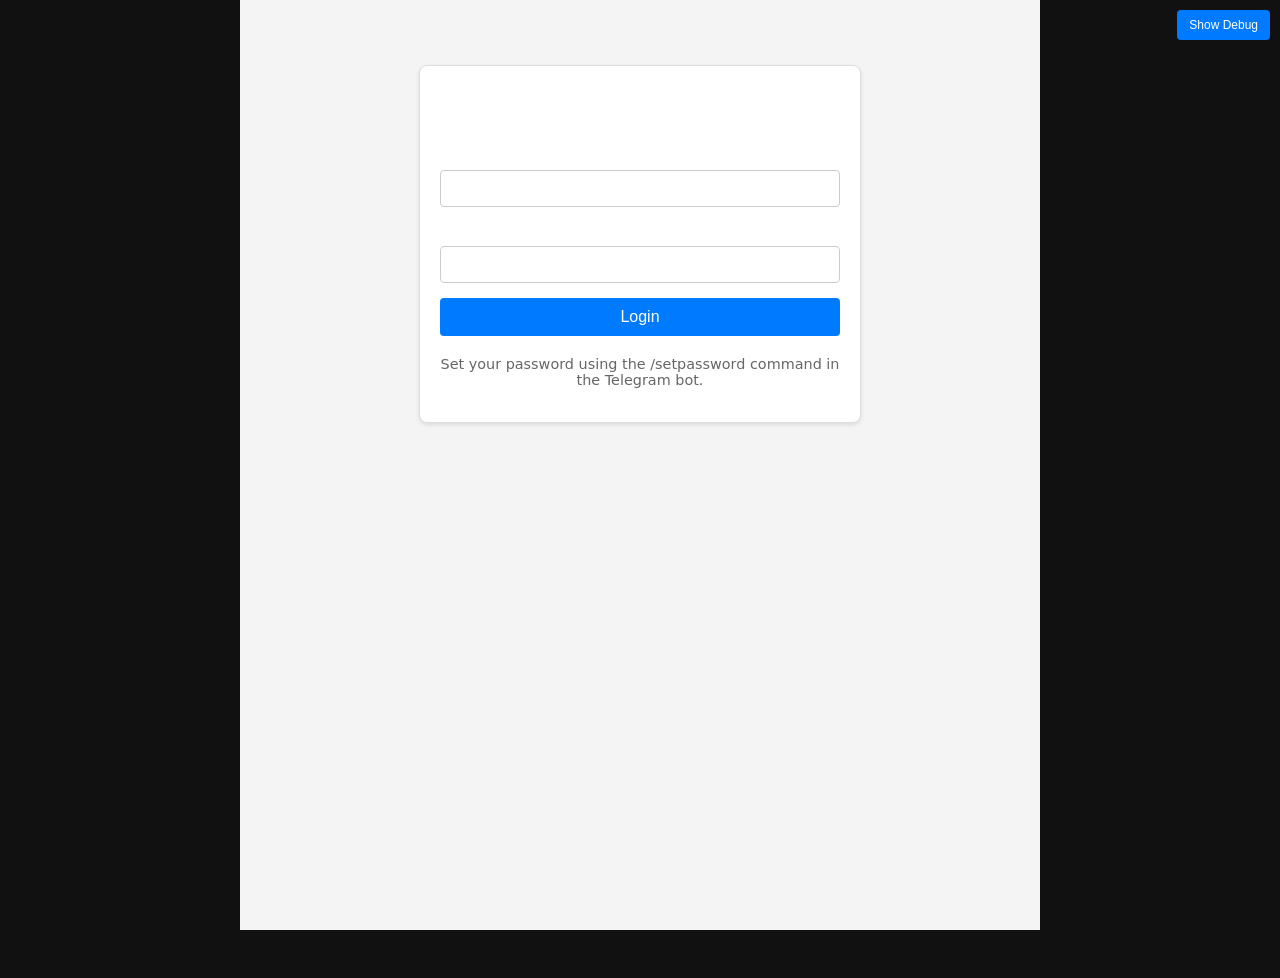
<file: index.html>
<!DOCTYPE html>
<html lang="en">
<head>
    <meta charset="UTF-8">
    <meta name="viewport" content="width=device-width, initial-scale=1.0">
    <title>Dream Analyzer</title>

  <script type="module" crossorigin src="./assets/main-B-v727I8.js"></script>
  <link rel="stylesheet" crossorigin href="./assets/main-HcwEv6Sf.css">
</head>
<body>
    <div id="app"></div>
</body>
</html>
</file>
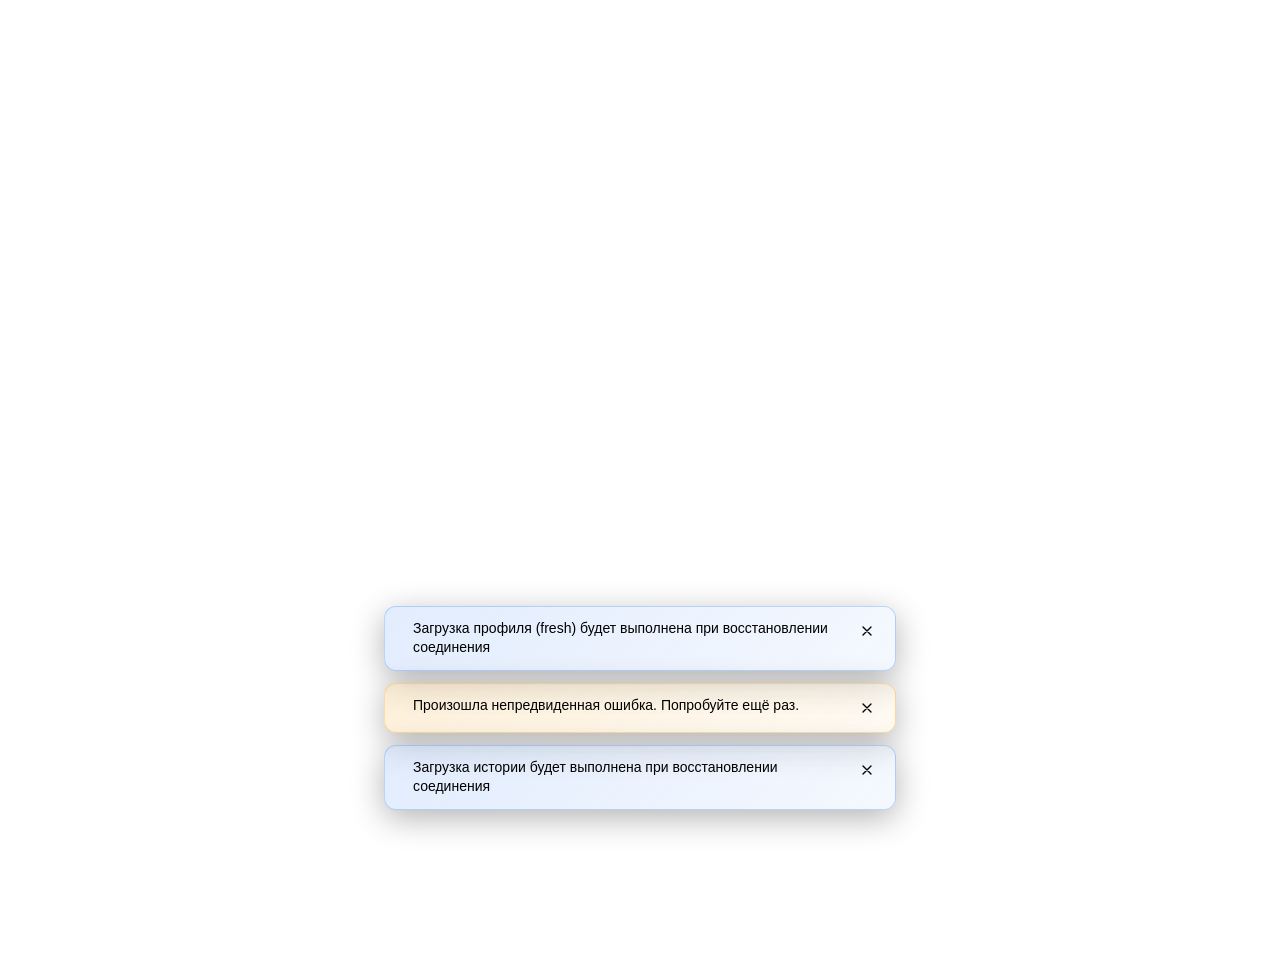
<file: app/index.html>
<!-- tma/index.html -->
<!doctype html>
<html lang="en">

<head>
  <meta charset="UTF-8" />
  <!-- Добавляем viewport для мобильных устройств -->
  <meta name="viewport" content="width=device-width, initial-scale=1.0, maximum-scale=1.0, user-scalable=no" />
  <meta http-equiv="Cache-Control" content="no-cache, no-store, must-revalidate" />
  <meta http-equiv="Pragma" content="no-cache" />
  <meta http-equiv="Expires" content="0" />
  <title>Dreams Talk - Личный кабинет</title>
  <!-- Подключаем скрипт Telegram WebApp без defer, чтобы он был доступен до инициализации -->
  <script src="https://telegram.org/js/telegram-web-app.js"></script>
  <script type="module" crossorigin src="./assets/main-DUBHlJ2y.js"></script>
  <link rel="stylesheet" crossorigin href="./assets/main-CiAbJj6u.css">
</head>

<body>
  <!-- Корневой элемент, куда будет монтироваться Vue приложение -->
  <div id="app"></div>
  <!-- Подключаем главный скрипт вашего Vue приложения -->
  <!-- type="module" важен для Vite -->
</body>

</html>
</file>
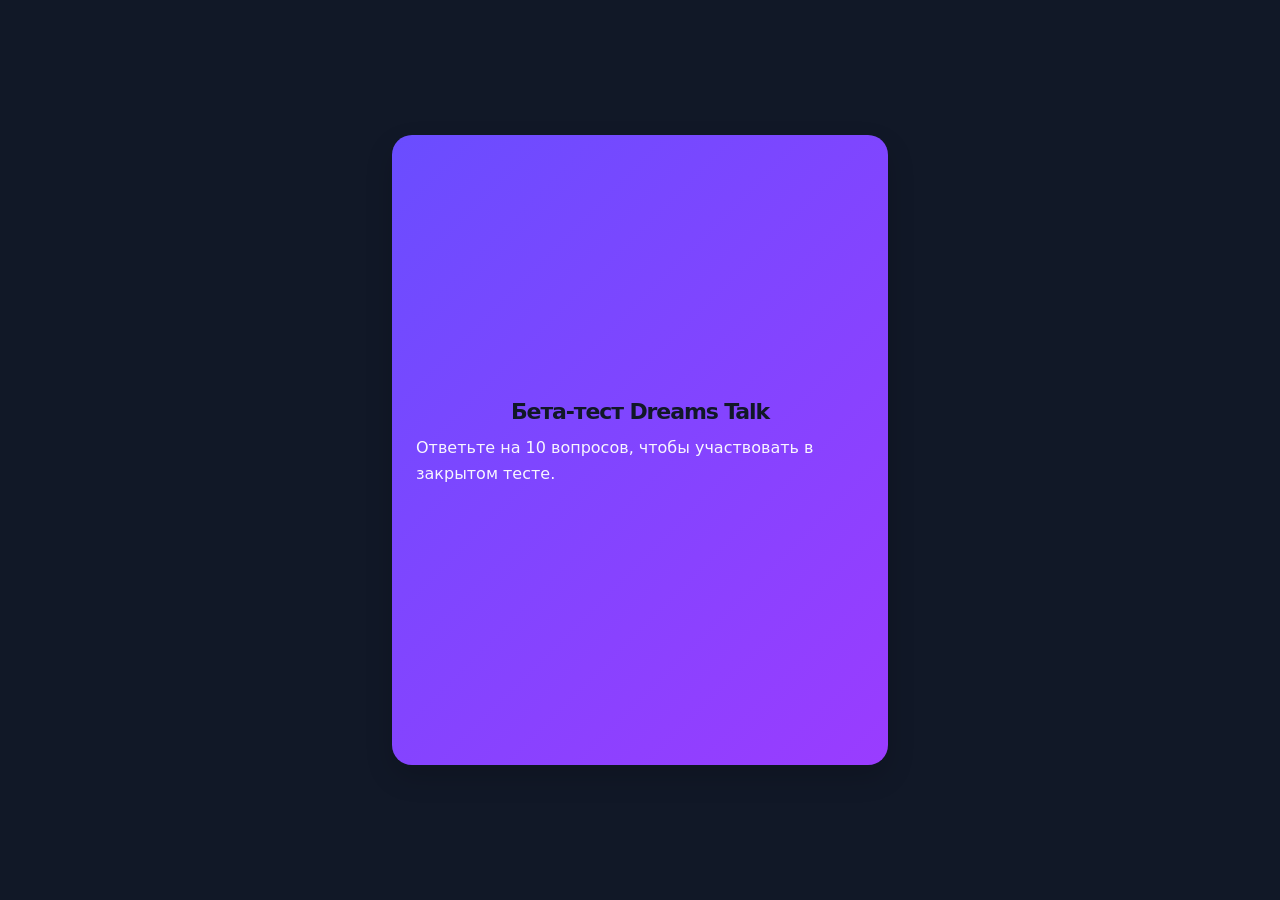
<file: survey/index.html>
<!doctype html>
<html lang="ru">
  <head>
    <meta charset="UTF-8" />
    <meta name="viewport" content="width=device-width, initial-scale=1.0" />
    <title>Бета-опрос Dreams Talk</title>
    <script src="https://telegram.org/js/telegram-web-app.js"></script>
    <script type="module" crossorigin src="./assets/index-ggTF7Ipd.js"></script>
    <link rel="stylesheet" crossorigin href="./assets/index-ColmPLhI.css">
  </head>
  <body>
    <div id="app"></div>
  </body>
  </html>
</file>
<file: assets/main-HcwEv6Sf.css>
.loading-spinner-container[data-v-471c1ac9]{-webkit-user-select:none;-moz-user-select:none;user-select:none}.loading-overlay[data-v-471c1ac9]{position:fixed;top:0;left:0;right:0;bottom:0;background:#00000080;z-index:9999;-webkit-backdrop-filter:blur(2px);backdrop-filter:blur(2px)}.loading-spinner[data-v-471c1ac9]{position:relative}.spinner-ring[data-v-471c1ac9]{position:absolute;border:2px solid transparent;border-radius:50%;width:100%;height:100%;animation:pulse-471c1ac9 2s ease-in-out infinite}.spinner-ring[data-v-471c1ac9]:nth-child(1){animation-delay:0s}.spinner-ring[data-v-471c1ac9]:nth-child(2){animation-delay:.2s}.spinner-ring[data-v-471c1ac9]:nth-child(3){animation-delay:.4s}.spinner-ring[data-v-471c1ac9]:nth-child(4){animation-delay:.6s}@keyframes pulse-471c1ac9{0%,to{opacity:.3;transform:scale(.8)}50%{opacity:1;transform:scale(1)}}@keyframes spin-471c1ac9{0%{transform:rotate(0)}to{transform:rotate(360deg)}}.animate-spin[data-v-471c1ac9]{animation:spin-471c1ac9 1s linear infinite}.w-3[data-v-471c1ac9]{width:.75rem}.h-3[data-v-471c1ac9]{height:.75rem}.w-4[data-v-471c1ac9]{width:1rem}.h-4[data-v-471c1ac9]{height:1rem}.w-6[data-v-471c1ac9]{width:1.5rem}.h-6[data-v-471c1ac9]{height:1.5rem}.w-8[data-v-471c1ac9]{width:2rem}.h-8[data-v-471c1ac9]{height:2rem}.w-12[data-v-471c1ac9]{width:3rem}.h-12[data-v-471c1ac9]{height:3rem}.border-blue-600[data-v-471c1ac9]{border-color:#2563eb}.border-gray-400[data-v-471c1ac9]{border-color:#9ca3af}.border-white[data-v-471c1ac9]{border-color:#fff}.border-gray-800[data-v-471c1ac9]{border-color:#1f2937}.border-t-transparent[data-v-471c1ac9]{border-top-color:transparent}.text-xs[data-v-471c1ac9]{font-size:.75rem}.text-sm[data-v-471c1ac9]{font-size:.875rem}.text-base[data-v-471c1ac9]{font-size:1rem}.text-lg[data-v-471c1ac9]{font-size:1.125rem}.text-xl[data-v-471c1ac9]{font-size:1.25rem}.text-white[data-v-471c1ac9]{color:#fff}.text-gray-600[data-v-471c1ac9]{color:#4b5563}.text-gray-800[data-v-471c1ac9]{color:#1f2937}.flex[data-v-471c1ac9]{display:flex}.flex-col[data-v-471c1ac9]{flex-direction:column}.items-center[data-v-471c1ac9]{align-items:center}.justify-center[data-v-471c1ac9]{justify-content:center}.inline-flex[data-v-471c1ac9]{display:inline-flex}.mt-2[data-v-471c1ac9]{margin-top:.5rem}@media (prefers-reduced-motion: reduce){.loading-spinner[data-v-471c1ac9],.spinner-ring[data-v-471c1ac9],.animate-spin[data-v-471c1ac9]{animation-duration:3s}}.error-boundary[data-v-d5dad894]{width:100%;height:100%;min-height:inherit}.error-fallback[data-v-d5dad894]{display:flex;align-items:center;justify-content:center;min-height:300px;padding:2rem;background:linear-gradient(135deg,#f5f7fa,#c3cfe2)}.error-container[data-v-d5dad894]{max-width:500px;text-align:center;background:#fff;border-radius:12px;padding:2rem;box-shadow:0 10px 25px #0000001a}.error-icon[data-v-d5dad894]{color:#ef4444;margin-bottom:1rem;display:flex;justify-content:center}.error-container h3[data-v-d5dad894]{font-size:1.5rem;font-weight:600;color:#1f2937;margin-bottom:.5rem}.error-message[data-v-d5dad894]{color:#6b7280;margin-bottom:2rem;line-height:1.6}.error-actions[data-v-d5dad894]{display:flex;flex-direction:column;gap:.75rem;margin-bottom:1rem}.retry-button[data-v-d5dad894],.reload-button[data-v-d5dad894],.report-button[data-v-d5dad894]{display:flex;align-items:center;justify-content:center;padding:.75rem 1.5rem;border:none;border-radius:8px;font-weight:500;cursor:pointer;transition:all .2s ease}.retry-button[data-v-d5dad894]{background-color:#3b82f6;color:#fff}.retry-button[data-v-d5dad894]:hover:not(:disabled){background-color:#2563eb}.retry-button[data-v-d5dad894]:disabled{background-color:#9ca3af;cursor:not-allowed}.reload-button[data-v-d5dad894]{background-color:#6b7280;color:#fff}.reload-button[data-v-d5dad894]:hover{background-color:#4b5563}.report-button[data-v-d5dad894]{background-color:#f3f4f6;color:#374151;border:1px solid #d1d5db}.report-button[data-v-d5dad894]:hover{background-color:#e5e7eb}.error-details[data-v-d5dad894]{margin-top:1rem;text-align:left}.error-details summary[data-v-d5dad894]{cursor:pointer;font-weight:500;color:#6b7280;margin-bottom:.5rem}.error-details pre[data-v-d5dad894]{background-color:#f9fafb;border:1px solid #e5e7eb;border-radius:4px;padding:1rem;font-size:.875rem;overflow-x:auto;white-space:pre-wrap;word-break:break-word}.mr-2[data-v-d5dad894]{margin-right:.5rem}@media (min-width: 640px){.error-actions[data-v-d5dad894]{flex-direction:row;justify-content:center}}.web-app-container[data-v-88f78da1]{padding:15px;color:#333;background-color:#f4f4f4;min-height:100vh}.personal-account[data-v-88f78da1]{max-width:800px;margin:20px auto;background-color:#fff;padding:20px;border-radius:8px;box-shadow:0 2px 4px #0000001a}.card[data-v-88f78da1]{background-color:#fff;border-radius:8px;padding:15px;margin-bottom:15px;box-shadow:0 1px 3px #0000001a}h1[data-v-88f78da1],h2[data-v-88f78da1]{color:#0056b3;margin-top:0;margin-bottom:10px}.logout-button[data-v-88f78da1]{background-color:#dc3545;color:#fff;padding:8px 12px;border:none;border-radius:4px;cursor:pointer;float:right;margin-top:-40px}.logout-button[data-v-88f78da1]:hover{background-color:#c82333}.error-message[data-v-88f78da1]{color:#d9534f;font-weight:700}.history-item[data-v-88f78da1]{border-bottom:1px solid #eee;margin-bottom:15px;padding-bottom:15px}.history-item[data-v-88f78da1]:last-child{border-bottom:none;margin-bottom:0;padding-bottom:0}.history-item p[data-v-88f78da1]{margin-bottom:5px}.history-item strong[data-v-88f78da1]{margin-right:5px}.dream-toggle-header[data-v-88f78da1]{cursor:pointer;background:#f5f5f5;padding:8px;border-radius:4px;margin-bottom:4px;-webkit-user-select:none;-moz-user-select:none;user-select:none}.dream-details[data-v-88f78da1]{padding:8px 12px;background:#fafafa;border-left:2px solid #b3b3b3;margin-bottom:8px;border-radius:4px}.loading-section[data-v-88f78da1]{display:flex;flex-direction:column;align-items:center;padding:2rem 1rem}.dream-submit-btn[data-v-88f78da1]{display:flex;align-items:center;justify-content:center;background-color:#007bff;color:#fff;border:none;border-radius:.375rem;padding:.75rem 1.5rem;font-weight:500;cursor:pointer;transition:background-color .2s}.dream-submit-btn[data-v-88f78da1]:hover:not(:disabled){background-color:#0056b3}.dream-submit-btn[data-v-88f78da1]:disabled{background-color:#6c757d;cursor:not-allowed}.mr-2[data-v-88f78da1]{margin-right:.5rem}.mt-4[data-v-88f78da1]{margin-top:1rem}.dream-input textarea[data-v-88f78da1]{width:100%;padding:10px;border:1px solid #ccc;border-radius:4px;margin-bottom:10px;font-size:1em;resize:vertical}.dream-input button[data-v-88f78da1]{width:100%;padding:10px;background-color:#28a745;color:#fff;border:none;border-radius:4px;cursor:pointer;font-size:1em;transition:background-color .2s ease}.dream-input button[data-v-88f78da1]:disabled{background-color:#ccc;cursor:not-allowed}.offline-banner[data-v-88f78da1]{background-color:#fbbf24;color:#92400e;padding:.75rem 1rem;text-align:center;font-weight:500;border-bottom:1px solid #f59e0b}.pending-count[data-v-88f78da1]{margin-left:.5rem;font-size:.875rem;opacity:.8}.error-section[data-v-88f78da1]{background-color:#fef2f2;border:1px solid #fecaca;border-radius:.5rem;padding:1rem;margin-bottom:1rem}.error-section .error-message[data-v-88f78da1]{margin-bottom:.75rem}.retry-button[data-v-88f78da1]{display:flex;align-items:center;justify-content:center;background-color:#3b82f6;color:#fff;border:none;border-radius:.375rem;padding:.5rem 1rem;font-weight:500;cursor:pointer;transition:background-color .2s;font-size:.875rem}.retry-button[data-v-88f78da1]:hover:not(:disabled){background-color:#2563eb}.retry-button[data-v-88f78da1]:disabled{background-color:#9ca3af;cursor:not-allowed}:root{--color-bg: #111111;--color-card: #6C6CD6;--color-accent: #4CAF50;--color-text: #fff;--color-muted: #B0B0FF;--color-card-alt: #23234a;--color-card-green: #4CAF50;--color-card-green-text: #fff;--border-radius-lg: 20px;--border-radius-md: 14px;--transition: .3s cubic-bezier(.4,2,.6,1);--font-main: "Inter", "Nunito", system-ui, sans-serif}body{font-family:var(--font-main);margin:0;padding:0;background-color:var(--color-bg);color:var(--color-text);min-height:100vh;transition:background-color var(--transition)}#app,.web-app-container{max-width:480px;margin:0 auto;background:transparent;padding:0 0 32px;border-radius:0;box-shadow:none}@media (min-width: 800px){#app,.web-app-container{max-width:800px;padding:0 0 48px}}@media (max-width: 600px){#app,.web-app-container{max-width:100vw;padding:0 0 24px}.card{padding:16px 8px}}h1,h2{color:var(--color-text);font-weight:700;margin-bottom:12px}.card{border:none;border-radius:var(--border-radius-lg);padding:20px 18px;margin-bottom:18px;background-color:var(--color-card);color:var(--color-text);box-shadow:0 4px 24px #6c6cd61a;transition:background-color var(--transition),box-shadow var(--transition)}.card.green{background-color:var(--color-card-green);color:var(--color-card-green-text)}.error-message{color:#ff6b6b;font-weight:700;margin-top:8px}.loading-message{color:var(--color-accent);font-style:italic}.card,.card.green,.fade-in{opacity:0;transform:translateY(24px);animation:fadeInUp .7s var(--transition) forwards}@keyframes fadeInUp{to{opacity:1;transform:none}}
</file>
<file: app/assets/main-CiAbJj6u.css>
.profile-error[data-v-d1d51f08]{min-height:100vh;display:flex;flex-direction:column;align-items:center;justify-content:center;gap:16px;padding:24px;color:#fff;text-align:center}.profile-error button[data-v-d1d51f08]{border:0;border-radius:12px;padding:12px 20px;background:#fff3;color:#fff;font-weight:600}:root{--color-bg: var(--tg-theme-bg-color, #121a12);--color-card: var(--tg-theme-secondary-bg-color, #0c110c);--color-accent: var(--tg-theme-button-color, #366832);--color-text: var(--tg-theme-text-color, #ffffff);--color-muted: var(--tg-theme-hint-color, #b1c3d5);--color-link: var(--tg-theme-link-color, #366832);--border-radius-lg: 60px;--border-radius-md: 14px;--border-radius-xl: 72px;--transition: .3s cubic-bezier(.4,2,.6,1);--font-main: -apple-system, BlinkMacSystemFont, "Segoe UI", Roboto, Helvetica, Arial, sans-serif;--font-size-xs: .75rem;--font-size-sm: .875rem;--font-size-base: 1rem;--font-size-lg: 1.25rem;--font-size-xl: 1.5625rem;--font-size-2xl: 1.953125rem;--font-size-3xl: 2.44140625rem;--leading-none: 1;--leading-tight: 1.25;--leading-snug: 1.375;--leading-normal: 1.5;--leading-relaxed: 1.625;--tracking-tighter: -.05em;--tracking-tight: -.025em;--tracking-normal: 0;--tracking-wide: .025em;--tracking-wider: .05em;--tracking-widest: .1em;--space-0: 0rem;--space-0-5: .125rem;--space-1: .25rem;--space-1-5: .375rem;--space-2: .5rem;--space-2-5: .75rem;--space-3: 1rem;--space-3-5: 1.25rem;--space-4: 1.5rem;--space-4-5: 1.75rem;--space-5: 2rem;--space-6: 2.5rem;--space-8: 3rem;--space-10: 4rem;--gradient-user: linear-gradient(135deg, #5461FF 0%, #4A58FF 100%);--gradient-fact-1: linear-gradient(135deg, #5342E1 0%, #7A164F 82.89%);--gradient-fact-2: linear-gradient(135deg, #BF62ED 0%, #701E99 85.23%);--gradient-deep-analysis: linear-gradient(135deg, #BF62ED 0%, #701E99 85.23%);--color-history-card: #4A58FF}body{font-family:var(--font-main);margin:0;padding:0;background-color:var(--color-bg);color:var(--color-text);min-height:100vh;transition:background-color var(--transition)}#app,.tma-app-container{width:100%;margin:0 auto;background:transparent;padding:0;border-radius:0;box-shadow:none;min-height:100vh}h1{color:var(--color-text);font-weight:700;font-size:var(--font-size-3xl);line-height:var(--leading-snug);letter-spacing:var(--tracking-tighter);margin-bottom:12px}h2{color:var(--color-text);font-weight:700;font-size:var(--font-size-2xl);line-height:var(--leading-snug);letter-spacing:var(--tracking-tight);margin-bottom:12px}.card{border:none;border-radius:var(--border-radius-xl);padding:var(--space-4);margin:var(--space-3-5);background-color:var(--color-card);color:var(--color-text);transition:background-color var(--transition),box-shadow var(--transition),transform var(--transition)}.card:hover{transform:translateY(-2px);box-shadow:0 8px 32px #00000026}.error-message{color:var(--tg-theme-destructive-text-color, #ef5b5b);font-weight:700;margin-top:8px;padding:10px;border-radius:4px;background-color:#ef5b5b1a}.success-message{color:#28a745;font-weight:700;margin-top:15px}.info-message{color:var(--color-muted);font-size:.9em;margin-top:10px}.fade-in{opacity:0;transform:translateY(24px);animation:fadeInUp .7s var(--transition) forwards}.fade-seq{--seq-offset: 0ms}.fade-seq>*{opacity:0;transform:translateY(4px);transition:opacity .15s ease,transform .15s ease}.fade-seq.is-open>*{opacity:1;transform:none}.fade-seq.is-open>*:nth-child(1){transition-delay:calc(var(--seq-offset) + 0ms)}.fade-seq.is-open>*:nth-child(2){transition-delay:calc(var(--seq-offset) + 50ms)}.fade-seq.is-open>*:nth-child(3){transition-delay:calc(var(--seq-offset) + .1s)}.fade-seq.is-open>*:nth-child(4){transition-delay:calc(var(--seq-offset) + .15s)}.fade-seq.is-open>*:nth-child(5){transition-delay:calc(var(--seq-offset) + .2s)}.fade-seq.is-open>*:nth-child(6){transition-delay:calc(var(--seq-offset) + .25s)}.fade-seq:not(.is-open)>*:nth-child(1){transition-delay:calc(var(--seq-offset) + .15s)}.fade-seq:not(.is-open)>*:nth-child(2){transition-delay:calc(var(--seq-offset) + .1s)}.fade-seq:not(.is-open)>*:nth-child(3){transition-delay:calc(var(--seq-offset) + 50ms)}.fade-seq:not(.is-open)>*:nth-child(4){transition-delay:calc(var(--seq-offset) + 0ms)}.fade-seq:not(.is-open)>*:nth-child(5){transition-delay:calc(var(--seq-offset) + 0ms)}.fade-seq:not(.is-open)>*:nth-child(6){transition-delay:calc(var(--seq-offset) + 0ms)}.seq-offset-0{--seq-offset: 0ms}.seq-offset-160{--seq-offset: .16s}.seq-offset-240{--seq-offset: .24s}.seq-offset-320{--seq-offset: .32s}.seq-offset-400{--seq-offset: .4s}.seq-offset-500{--seq-offset: .5s}.seq-offset-600{--seq-offset: .6s}@keyframes fadeInUp{to{opacity:1;transform:none}}button{background-color:var(--tg-theme-button-color);color:var(--tg-theme-button-text-color);border:none;border-radius:8px;padding:12px 20px;font-size:16px;font-weight:500;cursor:pointer;transition:opacity .2s ease}button:hover{opacity:.9}button:disabled{opacity:.6;cursor:not-allowed}.spinner{display:inline-block;border:2px solid rgba(255,255,255,.3);border-radius:50%;border-top-color:#fff;width:1em;height:1em;animation:spin 1s ease-in-out infinite;margin-left:8px;vertical-align:-.15em}:root{--tg-theme-bg-color: var(--color-bg, #121a12);--tg-theme-text-color: var(--color-text, #ffffff);--tg-theme-hint-color: var(--color-muted, #b1c3d5);--tg-theme-link-color: var(--color-accent, #366832);--tg-theme-button-color: var(--color-accent, #366832);--tg-theme-button-text-color: #ffffff;--tg-theme-secondary-bg-color: var(--color-card, #0c110c)}body{margin:0;padding:0;font-family:-apple-system,BlinkMacSystemFont,Segoe UI,Roboto,Helvetica,Arial,sans-serif;color:var(--tg-theme-text-color);background-color:var(--tg-theme-bg-color);min-height:100vh;display:flex;flex-direction:column}#app{flex:1;display:flex;flex-direction:column}.tma-app-container{flex:1;display:flex;flex-direction:column;width:100%;max-width:100%;margin:0 auto;padding:0;padding-top:var(--tma-safe-top, 56px);box-sizing:border-box;min-height:100vh;overflow-y:auto}.tma-app-container::-webkit-scrollbar{display:none}.tma-app-container{-ms-overflow-style:none;scrollbar-width:none}.transform{--tw-translate-x: 0;--tw-translate-y: 0;--tw-rotate: 0;--tw-skew-x: 0;--tw-skew-y: 0;--tw-scale-x: 1;--tw-scale-y: 1}.from-\[\#4A58FF\],.from-\[\#4A9FFF\],.from-\[\#5461FF\],.from-\[\#6A4DFF\],.from-\[\#8000FF\],.from-\[\#9C41FF\],.from-\[\#FF4A4A\],.from-\[\#FFB84A\],.from-deep-analysis-from,.from-fact-card-1-from,.from-fact-card-2-from,.from-user-card-from,.from-white\/10,.via-\[\#6BB3FF\]\/80,.via-\[\#B04AFF\]\/80,.via-\[\#FF6B6B\]\/80,.via-\[\#FFC966\]\/80,.to-\[\#4857FF\],.to-\[\#5500AA\],.to-\[\#5664FF\],.to-\[\#8AC7FF\]\/40,.to-\[\#9A3CFF\],.to-\[\#C03AFF\],.to-\[\#C03AFF\]\/40,.to-\[\#FF8A8A\]\/40,.to-\[\#FFDA82\]\/40,.to-deep-analysis-to,.to-fact-card-1-to,.to-fact-card-2-to,.to-user-card-to,.to-white\/5{--tw-gradient-from-position: ;--tw-gradient-via-position: ;--tw-gradient-to-position: }.shadow-2xl,.shadow-\[0_0_20px_rgba\(239\,44\,44\,0\.3\)\],.shadow-\[0_0_20px_rgba\(34\,197\,94\,0\.3\)\],.shadow-lg{--tw-ring-offset-shadow: 0 0 #0000;--tw-ring-shadow: 0 0 #0000;--tw-shadow: 0 0 #0000;--tw-shadow-colored: 0 0 #0000}.blur,.blur-2xl,.drop-shadow-md,.drop-shadow-sm,.filter{--tw-blur: ;--tw-brightness: ;--tw-contrast: ;--tw-grayscale: ;--tw-hue-rotate: ;--tw-invert: ;--tw-saturate: ;--tw-sepia: ;--tw-drop-shadow: }.backdrop-blur-md,.backdrop-blur-sm,.backdrop-filter{--tw-backdrop-blur: ;--tw-backdrop-brightness: ;--tw-backdrop-contrast: ;--tw-backdrop-grayscale: ;--tw-backdrop-hue-rotate: ;--tw-backdrop-invert: ;--tw-backdrop-opacity: ;--tw-backdrop-saturate: ;--tw-backdrop-sepia: }*,:before,:after{box-sizing:border-box;border-width:0;border-style:solid;border-color:#e5e7eb}:before,:after{--tw-content: ""}html,:host{line-height:1.5;-webkit-text-size-adjust:100%;-moz-tab-size:4;-o-tab-size:4;tab-size:4;font-family:Inter,-apple-system,BlinkMacSystemFont,Segoe UI,Roboto,Helvetica,Arial,sans-serif;font-feature-settings:normal;font-variation-settings:normal;-webkit-tap-highlight-color:transparent}body{margin:0;line-height:inherit}hr{height:0;color:inherit;border-top-width:1px}abbr:where([title]){-webkit-text-decoration:underline dotted;text-decoration:underline dotted}h1,h2,h3,h4,h5,h6{font-size:inherit;font-weight:inherit}a{color:inherit;text-decoration:inherit}b,strong{font-weight:bolder}code,kbd,samp,pre{font-family:ui-monospace,SFMono-Regular,Menlo,Monaco,Consolas,Liberation Mono,Courier New,monospace;font-feature-settings:normal;font-variation-settings:normal;font-size:1em}small{font-size:80%}sub,sup{font-size:75%;line-height:0;position:relative;vertical-align:baseline}sub{bottom:-.25em}sup{top:-.5em}table{text-indent:0;border-color:inherit;border-collapse:collapse}button,input,optgroup,select,textarea{font-family:inherit;font-feature-settings:inherit;font-variation-settings:inherit;font-size:100%;font-weight:inherit;line-height:inherit;letter-spacing:inherit;color:inherit;margin:0;padding:0}button,select{text-transform:none}button,input:where([type=button]),input:where([type=reset]),input:where([type=submit]){-webkit-appearance:button;background-color:transparent;background-image:none}:-moz-focusring{outline:auto}:-moz-ui-invalid{box-shadow:none}progress{vertical-align:baseline}::-webkit-inner-spin-button,::-webkit-outer-spin-button{height:auto}[type=search]{-webkit-appearance:textfield;outline-offset:-2px}::-webkit-search-decoration{-webkit-appearance:none}::-webkit-file-upload-button{-webkit-appearance:button;font:inherit}summary{display:list-item}blockquote,dl,dd,h1,h2,h3,h4,h5,h6,hr,figure,p,pre{margin:0}fieldset{margin:0;padding:0}legend{padding:0}ol,ul,menu{list-style:none;margin:0;padding:0}dialog{padding:0}textarea{resize:vertical}input::-moz-placeholder,textarea::-moz-placeholder{opacity:1;color:#9ca3af}input::placeholder,textarea::placeholder{opacity:1;color:#9ca3af}button,[role=button]{cursor:pointer}:disabled{cursor:default}img,svg,video,canvas,audio,iframe,embed,object{display:block;vertical-align:middle}img,video{max-width:100%;height:auto}[hidden]:where(:not([hidden=until-found])){display:none}.container{width:100%}@media (min-width: 640px){.container{max-width:640px}}@media (min-width: 768px){.container{max-width:768px}}@media (min-width: 1024px){.container{max-width:1024px}}@media (min-width: 1280px){.container{max-width:1280px}}@media (min-width: 1536px){.container{max-width:1536px}}.pointer-events-none{pointer-events:none}.visible{visibility:visible}.static{position:static}.fixed{position:fixed}.absolute{position:absolute}.relative{position:relative}.inset-0{top:0;right:0;bottom:0;left:0}.inset-x-0{left:0;right:0}.inset-y-0{top:0;bottom:0}.-right-4{right:-1rem}.-top-10{top:-2.5rem}.-top-4{top:-1rem}.bottom-0{bottom:0}.bottom-4{bottom:1rem}.left-0{left:0}.left-4{left:1rem}.right-0{right:0}.right-4{right:1rem}.top-6{top:1.5rem}.z-10{z-index:10}.z-\[10000\]{z-index:10000}.z-\[10001\]{z-index:10001}.z-\[10002\]{z-index:10002}.z-\[9998\]{z-index:9998}.z-\[9999\]{z-index:9999}.-mx-4{margin-left:-1rem;margin-right:-1rem}.my-2{margin-top:.5rem;margin-bottom:.5rem}.my-6{margin-top:1.5rem;margin-bottom:1.5rem}.-mt-1{margin-top:-.25rem}.mb-0{margin-bottom:0}.mb-1{margin-bottom:.25rem}.mb-2{margin-bottom:.5rem}.mb-3{margin-bottom:.75rem}.mb-4{margin-bottom:1rem}.ml-1{margin-left:.25rem}.ml-4{margin-left:1rem}.ml-6{margin-left:1.5rem}.ml-auto{margin-left:auto}.mr-2{margin-right:.5rem}.mt-0\.5{margin-top:.125rem}.mt-1{margin-top:.25rem}.mt-2{margin-top:.5rem}.mt-3{margin-top:.75rem}.mt-4{margin-top:1rem}.mt-\[1px\]{margin-top:1px}.line-clamp-3{overflow:hidden;display:-webkit-box;-webkit-box-orient:vertical;-webkit-line-clamp:3}.block{display:block}.inline-block{display:inline-block}.flex{display:flex}.inline-flex{display:inline-flex}.grid{display:grid}.hidden{display:none}.h-1{height:.25rem}.h-10{height:2.5rem}.h-12{height:3rem}.h-16{height:4rem}.h-2{height:.5rem}.h-2\.5{height:.625rem}.h-24{height:6rem}.h-3{height:.75rem}.h-4{height:1rem}.h-5{height:1.25rem}.h-6{height:1.5rem}.h-7{height:1.75rem}.h-8{height:2rem}.h-\[60px\]{height:60px}.h-full{height:100%}.min-h-0{min-height:0px}.min-h-\[2\.5rem\]{min-height:2.5rem}.min-h-\[3\.5rem\]{min-height:3.5rem}.min-h-\[4\.5rem\]{min-height:4.5rem}.min-h-\[8rem\]{min-height:8rem}.min-h-\[92px\]{min-height:92px}.min-h-\[96px\]{min-height:96px}.\!w-full{width:100%!important}.w-0{width:0px}.w-1\/2{width:50%}.w-1\/3{width:33.333333%}.w-1\/4{width:25%}.w-10{width:2.5rem}.w-12{width:3rem}.w-16{width:4rem}.w-2\.5{width:.625rem}.w-2\/3{width:66.666667%}.w-24{width:6rem}.w-3{width:.75rem}.w-3\/4{width:75%}.w-32{width:8rem}.w-4{width:1rem}.w-4\/5{width:80%}.w-40{width:10rem}.w-5{width:1.25rem}.w-5\/6{width:83.333333%}.w-6{width:1.5rem}.w-7{width:1.75rem}.w-8{width:2rem}.w-9{width:2.25rem}.w-\[86\%\]{width:86%}.w-\[92vw\]{width:92vw}.w-auto{width:auto}.w-fit{width:-moz-fit-content;width:fit-content}.w-full{width:100%}.w-screen{width:100vw}.min-w-0{min-width:0px}.max-w-72r{max-width:72rem}.max-w-\[320px\]{max-width:320px}.max-w-\[340px\]{max-width:340px}.max-w-\[440px\]{max-width:440px}.max-w-full{max-width:100%}.flex-1{flex:1 1 0%}.flex-\[2\]{flex:2}.flex-shrink{flex-shrink:1}.flex-shrink-0,.shrink-0{flex-shrink:0}.transform{transform:translate(var(--tw-translate-x),var(--tw-translate-y)) rotate(var(--tw-rotate)) skew(var(--tw-skew-x)) skewY(var(--tw-skew-y)) scaleX(var(--tw-scale-x)) scaleY(var(--tw-scale-y))}@keyframes pulse{50%{opacity:.5}}.animate-pulse{animation:pulse 2s cubic-bezier(.4,0,.6,1) infinite}@keyframes spin{to{transform:rotate(360deg)}}.animate-spin{animation:spin 1s ease-in-out infinite}.cursor-not-allowed{cursor:not-allowed}.cursor-pointer{cursor:pointer}.select-none{-webkit-user-select:none;-moz-user-select:none;user-select:none}.resize{resize:both}.grid-cols-2{grid-template-columns:repeat(2,minmax(0,1fr))}.grid-cols-3{grid-template-columns:repeat(3,minmax(0,1fr))}.flex-col{flex-direction:column}.flex-wrap{flex-wrap:wrap}.items-start{align-items:flex-start}.items-end{align-items:flex-end}.items-center{align-items:center}.justify-end{justify-content:flex-end}.justify-center{justify-content:center}.justify-between{justify-content:space-between}.gap-1{gap:.25rem}.gap-1\.5{gap:.375rem}.gap-2{gap:.5rem}.gap-3{gap:.75rem}.gap-4{gap:1rem}.gap-6{gap:1.5rem}.space-x-4>:not([hidden])~:not([hidden]){--tw-space-x-reverse: 0;margin-right:calc(1rem * var(--tw-space-x-reverse));margin-left:calc(1rem * calc(1 - var(--tw-space-x-reverse)))}.space-y-1>:not([hidden])~:not([hidden]){--tw-space-y-reverse: 0;margin-top:calc(.25rem * calc(1 - var(--tw-space-y-reverse)));margin-bottom:calc(.25rem * var(--tw-space-y-reverse))}.space-y-2>:not([hidden])~:not([hidden]){--tw-space-y-reverse: 0;margin-top:calc(.5rem * calc(1 - var(--tw-space-y-reverse)));margin-bottom:calc(.5rem * var(--tw-space-y-reverse))}.space-y-3>:not([hidden])~:not([hidden]){--tw-space-y-reverse: 0;margin-top:calc(.75rem * calc(1 - var(--tw-space-y-reverse)));margin-bottom:calc(.75rem * var(--tw-space-y-reverse))}.space-y-4>:not([hidden])~:not([hidden]){--tw-space-y-reverse: 0;margin-top:calc(1rem * calc(1 - var(--tw-space-y-reverse)));margin-bottom:calc(1rem * var(--tw-space-y-reverse))}.space-y-5>:not([hidden])~:not([hidden]){--tw-space-y-reverse: 0;margin-top:calc(1.25rem * calc(1 - var(--tw-space-y-reverse)));margin-bottom:calc(1.25rem * var(--tw-space-y-reverse))}.space-y-6>:not([hidden])~:not([hidden]){--tw-space-y-reverse: 0;margin-top:calc(1.5rem * calc(1 - var(--tw-space-y-reverse)));margin-bottom:calc(1.5rem * var(--tw-space-y-reverse))}.self-center{align-self:center}.overflow-hidden{overflow:hidden}.overflow-visible{overflow:visible}.overflow-y-auto{overflow-y:auto}.truncate{overflow:hidden;text-overflow:ellipsis;white-space:nowrap}.whitespace-nowrap{white-space:nowrap}.whitespace-pre-wrap{white-space:pre-wrap}.break-words{overflow-wrap:break-word}.rounded{border-radius:.25rem}.rounded-2xl{border-radius:2rem}.rounded-\[24px\]{border-radius:24px}.rounded-\[28px\]{border-radius:28px}.rounded-full{border-radius:9999px}.rounded-lg{border-radius:1rem}.rounded-xl{border-radius:1.5rem}.rounded-t-\[20px\]{border-top-left-radius:20px;border-top-right-radius:20px}.border{border-width:1px}.border-2{border-width:2px}.border-l-2{border-left-width:2px}.border-l-4{border-left-width:4px}.border-r{border-right-width:1px}.border-\[\#5461FF\]{--tw-border-opacity: 1;border-color:rgb(84 97 255 / var(--tw-border-opacity, 1))}.border-gray-400{--tw-border-opacity: 1;border-color:rgb(156 163 175 / var(--tw-border-opacity, 1))}.border-gray-800{--tw-border-opacity: 1;border-color:rgb(31 41 55 / var(--tw-border-opacity, 1))}.border-pink-400{--tw-border-opacity: 1;border-color:rgb(244 114 182 / var(--tw-border-opacity, 1))}.border-red-500\/20{border-color:#ef444433}.border-white{--tw-border-opacity: 1;border-color:rgb(255 255 255 / var(--tw-border-opacity, 1))}.border-white\/10{border-color:#ffffff1a}.border-white\/20{border-color:#fff3}.border-white\/5{border-color:#ffffff0d}.border-white\/60{border-color:#fff9}.border-t-transparent{border-top-color:transparent}.bg-\[\#5461FF\]{--tw-bg-opacity: 1;background-color:rgb(84 97 255 / var(--tw-bg-opacity, 1))}.bg-\[rgba\(12\,12\,18\,0\.96\)\]{background-color:#0c0c12f5}.bg-\[var\(--tg-theme-secondary-bg-color\,\#0c110c\)\]{background-color:var(--tg-theme-secondary-bg-color,#0c110c)}.bg-black\/20{background-color:#0003}.bg-black\/25{background-color:#00000040}.bg-black\/55{background-color:#0000008c}.bg-black\/70{background-color:#000000b3}.bg-black\/95{background-color:#000000f2}.bg-blue-500\/20{background-color:#3b82f633}.bg-green-500{--tw-bg-opacity: 1;background-color:rgb(34 197 94 / var(--tw-bg-opacity, 1))}.bg-green-500\/20{background-color:#22c55e33}.bg-purple-400\/20{background-color:#c084fc33}.bg-purple-500\/20{background-color:#a855f733}.bg-red-500{--tw-bg-opacity: 1;background-color:rgb(239 68 68 / var(--tw-bg-opacity, 1))}.bg-red-500\/10{background-color:#ef44441a}.bg-red-500\/20{background-color:#ef444433}.bg-white\/10{background-color:#ffffff1a}.bg-white\/15{background-color:#ffffff26}.bg-white\/20{background-color:#fff3}.bg-white\/25{background-color:#ffffff40}.bg-white\/5{background-color:#ffffff0d}.bg-white\/70{background-color:#ffffffb3}.bg-yellow-400\/20{background-color:#facc1533}.bg-yellow-500{--tw-bg-opacity: 1;background-color:rgb(234 179 8 / var(--tw-bg-opacity, 1))}.bg-yellow-500\/20{background-color:#eab30833}.bg-gradient-to-br{background-image:linear-gradient(to bottom right,var(--tw-gradient-stops))}.bg-gradient-to-r{background-image:linear-gradient(to right,var(--tw-gradient-stops))}.from-\[\#4A58FF\]{--tw-gradient-from: #4A58FF var(--tw-gradient-from-position);--tw-gradient-to: rgb(74 88 255 / 0) var(--tw-gradient-to-position);--tw-gradient-stops: var(--tw-gradient-from), var(--tw-gradient-to)}.from-\[\#4A9FFF\]{--tw-gradient-from: #4A9FFF var(--tw-gradient-from-position);--tw-gradient-to: rgb(74 159 255 / 0) var(--tw-gradient-to-position);--tw-gradient-stops: var(--tw-gradient-from), var(--tw-gradient-to)}.from-\[\#5461FF\]{--tw-gradient-from: #5461FF var(--tw-gradient-from-position);--tw-gradient-to: rgb(84 97 255 / 0) var(--tw-gradient-to-position);--tw-gradient-stops: var(--tw-gradient-from), var(--tw-gradient-to)}.from-\[\#6A4DFF\]{--tw-gradient-from: #6A4DFF var(--tw-gradient-from-position);--tw-gradient-to: rgb(106 77 255 / 0) var(--tw-gradient-to-position);--tw-gradient-stops: var(--tw-gradient-from), var(--tw-gradient-to)}.from-\[\#8000FF\]{--tw-gradient-from: #8000FF var(--tw-gradient-from-position);--tw-gradient-to: rgb(128 0 255 / 0) var(--tw-gradient-to-position);--tw-gradient-stops: var(--tw-gradient-from), var(--tw-gradient-to)}.from-\[\#9C41FF\]{--tw-gradient-from: #9C41FF var(--tw-gradient-from-position);--tw-gradient-to: rgb(156 65 255 / 0) var(--tw-gradient-to-position);--tw-gradient-stops: var(--tw-gradient-from), var(--tw-gradient-to)}.from-\[\#FF4A4A\]{--tw-gradient-from: #FF4A4A var(--tw-gradient-from-position);--tw-gradient-to: rgb(255 74 74 / 0) var(--tw-gradient-to-position);--tw-gradient-stops: var(--tw-gradient-from), var(--tw-gradient-to)}.from-\[\#FFB84A\]{--tw-gradient-from: #FFB84A var(--tw-gradient-from-position);--tw-gradient-to: rgb(255 184 74 / 0) var(--tw-gradient-to-position);--tw-gradient-stops: var(--tw-gradient-from), var(--tw-gradient-to)}.from-deep-analysis-from{--tw-gradient-from: #BF62ED var(--tw-gradient-from-position);--tw-gradient-to: rgb(191 98 237 / 0) var(--tw-gradient-to-position);--tw-gradient-stops: var(--tw-gradient-from), var(--tw-gradient-to)}.from-fact-card-1-from{--tw-gradient-from: #5342E1 var(--tw-gradient-from-position);--tw-gradient-to: rgb(83 66 225 / 0) var(--tw-gradient-to-position);--tw-gradient-stops: var(--tw-gradient-from), var(--tw-gradient-to)}.from-fact-card-2-from{--tw-gradient-from: #BF62ED var(--tw-gradient-from-position);--tw-gradient-to: rgb(191 98 237 / 0) var(--tw-gradient-to-position);--tw-gradient-stops: var(--tw-gradient-from), var(--tw-gradient-to)}.from-user-card-from{--tw-gradient-from: #5461FF var(--tw-gradient-from-position);--tw-gradient-to: rgb(84 97 255 / 0) var(--tw-gradient-to-position);--tw-gradient-stops: var(--tw-gradient-from), var(--tw-gradient-to)}.from-white\/10{--tw-gradient-from: rgb(255 255 255 / .1) var(--tw-gradient-from-position);--tw-gradient-to: rgb(255 255 255 / 0) var(--tw-gradient-to-position);--tw-gradient-stops: var(--tw-gradient-from), var(--tw-gradient-to)}.via-\[\#6BB3FF\]\/80{--tw-gradient-to: rgb(107 179 255 / 0) var(--tw-gradient-to-position);--tw-gradient-stops: var(--tw-gradient-from), rgb(107 179 255 / .8) var(--tw-gradient-via-position), var(--tw-gradient-to)}.via-\[\#B04AFF\]\/80{--tw-gradient-to: rgb(176 74 255 / 0) var(--tw-gradient-to-position);--tw-gradient-stops: var(--tw-gradient-from), rgb(176 74 255 / .8) var(--tw-gradient-via-position), var(--tw-gradient-to)}.via-\[\#FF6B6B\]\/80{--tw-gradient-to: rgb(255 107 107 / 0) var(--tw-gradient-to-position);--tw-gradient-stops: var(--tw-gradient-from), rgb(255 107 107 / .8) var(--tw-gradient-via-position), var(--tw-gradient-to)}.via-\[\#FFC966\]\/80{--tw-gradient-to: rgb(255 201 102 / 0) var(--tw-gradient-to-position);--tw-gradient-stops: var(--tw-gradient-from), rgb(255 201 102 / .8) var(--tw-gradient-via-position), var(--tw-gradient-to)}.to-\[\#4857FF\]{--tw-gradient-to: #4857FF var(--tw-gradient-to-position)}.to-\[\#5500AA\]{--tw-gradient-to: #5500AA var(--tw-gradient-to-position)}.to-\[\#5664FF\]{--tw-gradient-to: #5664FF var(--tw-gradient-to-position)}.to-\[\#8AC7FF\]\/40{--tw-gradient-to: rgb(138 199 255 / .4) var(--tw-gradient-to-position)}.to-\[\#9A3CFF\]{--tw-gradient-to: #9A3CFF var(--tw-gradient-to-position)}.to-\[\#C03AFF\]{--tw-gradient-to: #C03AFF var(--tw-gradient-to-position)}.to-\[\#C03AFF\]\/40{--tw-gradient-to: rgb(192 58 255 / .4) var(--tw-gradient-to-position)}.to-\[\#FF8A8A\]\/40{--tw-gradient-to: rgb(255 138 138 / .4) var(--tw-gradient-to-position)}.to-\[\#FFDA82\]\/40{--tw-gradient-to: rgb(255 218 130 / .4) var(--tw-gradient-to-position)}.to-deep-analysis-to{--tw-gradient-to: #701E99 var(--tw-gradient-to-position)}.to-fact-card-1-to{--tw-gradient-to: #7A164F var(--tw-gradient-to-position)}.to-fact-card-2-to{--tw-gradient-to: #701E99 var(--tw-gradient-to-position)}.to-user-card-to{--tw-gradient-to: #4A58FF var(--tw-gradient-to-position)}.to-white\/5{--tw-gradient-to: rgb(255 255 255 / .05) var(--tw-gradient-to-position)}.p-2{padding:.5rem}.p-3{padding:.75rem}.p-4{padding:1rem}.p-5{padding:1.25rem}.p-6{padding:1.5rem}.p-8{padding:2rem}.px-1{padding-left:.25rem;padding-right:.25rem}.px-1\.5{padding-left:.375rem;padding-right:.375rem}.px-2{padding-left:.5rem;padding-right:.5rem}.px-2\.5{padding-left:.625rem;padding-right:.625rem}.px-3{padding-left:.75rem;padding-right:.75rem}.px-4{padding-left:1rem;padding-right:1rem}.px-5{padding-left:1.25rem;padding-right:1.25rem}.px-6{padding-left:1.5rem;padding-right:1.5rem}.px-8{padding-left:2rem;padding-right:2rem}.py-0\.5{padding-top:.125rem;padding-bottom:.125rem}.py-1{padding-top:.25rem;padding-bottom:.25rem}.py-1\.5{padding-top:.375rem;padding-bottom:.375rem}.py-2{padding-top:.5rem;padding-bottom:.5rem}.py-2\.5{padding-top:.625rem;padding-bottom:.625rem}.py-3{padding-top:.75rem;padding-bottom:.75rem}.py-4{padding-top:1rem;padding-bottom:1rem}.py-6{padding-top:1.5rem;padding-bottom:1.5rem}.py-8{padding-top:2rem;padding-bottom:2rem}.pb-1{padding-bottom:.25rem}.pb-2{padding-bottom:.5rem}.pb-20{padding-bottom:5rem}.pb-3{padding-bottom:.75rem}.pb-4{padding-bottom:1rem}.pb-5{padding-bottom:1.25rem}.pb-6{padding-bottom:1.5rem}.pb-\[5vh\]{padding-bottom:5vh}.pl-4{padding-left:1rem}.pl-5{padding-left:1.25rem}.pr-2{padding-right:.5rem}.pr-6{padding-right:1.5rem}.pt-1{padding-top:.25rem}.pt-2{padding-top:.5rem}.pt-3{padding-top:.75rem}.pt-4{padding-top:1rem}.pt-5{padding-top:1.25rem}.text-center{text-align:center}.font-mono{font-family:ui-monospace,SFMono-Regular,Menlo,Monaco,Consolas,Liberation Mono,Courier New,monospace}.text-2xl{font-size:1.5rem;line-height:2rem}.text-3xl{font-size:1.875rem;line-height:2.25rem}.text-4xl{font-size:2.25rem;line-height:2.5rem}.text-\[10px\]{font-size:10px}.text-\[11px\]{font-size:11px}.text-\[12px\]{font-size:12px}.text-\[13px\]{font-size:13px}.text-\[15px\]{font-size:15px}.text-\[17px\]{font-size:17px}.text-\[18px\]{font-size:18px}.text-\[20px\]{font-size:20px}.text-\[28px\]{font-size:28px}.text-\[32px\]{font-size:32px}.text-\[9px\]{font-size:9px}.text-base{font-size:1rem;line-height:1.5rem}.text-lg{font-size:1.125rem;line-height:1.75rem}.text-sm{font-size:.875rem;line-height:1.25rem}.text-xl{font-size:1.25rem;line-height:1.75rem}.text-xs{font-size:.75rem;line-height:1rem}.font-bold{font-weight:700}.font-medium{font-weight:500}.font-normal{font-weight:400}.font-semibold{font-weight:600}.uppercase{text-transform:uppercase}.italic{font-style:italic}.leading-none{line-height:1}.leading-relaxed{line-height:1.625}.leading-snug{line-height:1.375}.leading-tight{line-height:1.25}.tracking-\[0\.18em\]{letter-spacing:.18em}.tracking-wider{letter-spacing:.05em}.tracking-widest{letter-spacing:.1em}.text-\[\#FFD700\]{--tw-text-opacity: 1;color:rgb(255 215 0 / var(--tw-text-opacity, 1))}.text-blue-400{--tw-text-opacity: 1;color:rgb(96 165 250 / var(--tw-text-opacity, 1))}.text-gray-600{--tw-text-opacity: 1;color:rgb(75 85 99 / var(--tw-text-opacity, 1))}.text-gray-800{--tw-text-opacity: 1;color:rgb(31 41 55 / var(--tw-text-opacity, 1))}.text-green-300{--tw-text-opacity: 1;color:rgb(134 239 172 / var(--tw-text-opacity, 1))}.text-green-400{--tw-text-opacity: 1;color:rgb(74 222 128 / var(--tw-text-opacity, 1))}.text-green-600{--tw-text-opacity: 1;color:rgb(22 163 74 / var(--tw-text-opacity, 1))}.text-pink-300{--tw-text-opacity: 1;color:rgb(249 168 212 / var(--tw-text-opacity, 1))}.text-purple-300{--tw-text-opacity: 1;color:rgb(216 180 254 / var(--tw-text-opacity, 1))}.text-red-300{--tw-text-opacity: 1;color:rgb(252 165 165 / var(--tw-text-opacity, 1))}.text-red-400{--tw-text-opacity: 1;color:rgb(248 113 113 / var(--tw-text-opacity, 1))}.text-red-500{--tw-text-opacity: 1;color:rgb(239 68 68 / var(--tw-text-opacity, 1))}.text-red-600{--tw-text-opacity: 1;color:rgb(220 38 38 / var(--tw-text-opacity, 1))}.text-white{--tw-text-opacity: 1;color:rgb(255 255 255 / var(--tw-text-opacity, 1))}.text-white\/60{color:#fff9}.text-white\/70{color:#ffffffb3}.text-white\/90{color:#ffffffe6}.text-yellow-300{--tw-text-opacity: 1;color:rgb(253 224 71 / var(--tw-text-opacity, 1))}.text-yellow-400{--tw-text-opacity: 1;color:rgb(250 204 21 / var(--tw-text-opacity, 1))}.text-yellow-600{--tw-text-opacity: 1;color:rgb(202 138 4 / var(--tw-text-opacity, 1))}.opacity-0{opacity:0}.opacity-100{opacity:1}.opacity-30{opacity:.3}.opacity-40{opacity:.4}.opacity-50{opacity:.5}.opacity-65{opacity:.65}.opacity-70{opacity:.7}.opacity-75{opacity:.75}.opacity-80{opacity:.8}.opacity-85{opacity:.85}.opacity-90{opacity:.9}.opacity-95{opacity:.95}.shadow-2xl{--tw-shadow: 0 25px 50px -12px rgb(0 0 0 / .25);--tw-shadow-colored: 0 25px 50px -12px var(--tw-shadow-color);box-shadow:var(--tw-ring-offset-shadow, 0 0 #0000),var(--tw-ring-shadow, 0 0 #0000),var(--tw-shadow)}.shadow-\[0_0_20px_rgba\(239\,44\,44\,0\.3\)\]{--tw-shadow: 0 0 20px rgba(239,44,44,.3);--tw-shadow-colored: 0 0 20px var(--tw-shadow-color);box-shadow:var(--tw-ring-offset-shadow, 0 0 #0000),var(--tw-ring-shadow, 0 0 #0000),var(--tw-shadow)}.shadow-\[0_0_20px_rgba\(34\,197\,94\,0\.3\)\]{--tw-shadow: 0 0 20px rgba(34,197,94,.3);--tw-shadow-colored: 0 0 20px var(--tw-shadow-color);box-shadow:var(--tw-ring-offset-shadow, 0 0 #0000),var(--tw-ring-shadow, 0 0 #0000),var(--tw-shadow)}.shadow-lg{--tw-shadow: 0 10px 15px -3px rgb(0 0 0 / .1), 0 4px 6px -4px rgb(0 0 0 / .1);--tw-shadow-colored: 0 10px 15px -3px var(--tw-shadow-color), 0 4px 6px -4px var(--tw-shadow-color);box-shadow:var(--tw-ring-offset-shadow, 0 0 #0000),var(--tw-ring-shadow, 0 0 #0000),var(--tw-shadow)}.shadow-black\/10{--tw-shadow-color: rgb(0 0 0 / .1);--tw-shadow: var(--tw-shadow-colored)}.blur{--tw-blur: blur(8px);filter:var(--tw-blur) var(--tw-brightness) var(--tw-contrast) var(--tw-grayscale) var(--tw-hue-rotate) var(--tw-invert) var(--tw-saturate) var(--tw-sepia) var(--tw-drop-shadow)}.blur-2xl{--tw-blur: blur(40px);filter:var(--tw-blur) var(--tw-brightness) var(--tw-contrast) var(--tw-grayscale) var(--tw-hue-rotate) var(--tw-invert) var(--tw-saturate) var(--tw-sepia) var(--tw-drop-shadow)}.drop-shadow-md{--tw-drop-shadow: drop-shadow(0 4px 3px rgb(0 0 0 / .07)) drop-shadow(0 2px 2px rgb(0 0 0 / .06));filter:var(--tw-blur) var(--tw-brightness) var(--tw-contrast) var(--tw-grayscale) var(--tw-hue-rotate) var(--tw-invert) var(--tw-saturate) var(--tw-sepia) var(--tw-drop-shadow)}.drop-shadow-sm{--tw-drop-shadow: drop-shadow(0 1px 1px rgb(0 0 0 / .05));filter:var(--tw-blur) var(--tw-brightness) var(--tw-contrast) var(--tw-grayscale) var(--tw-hue-rotate) var(--tw-invert) var(--tw-saturate) var(--tw-sepia) var(--tw-drop-shadow)}.filter{filter:var(--tw-blur) var(--tw-brightness) var(--tw-contrast) var(--tw-grayscale) var(--tw-hue-rotate) var(--tw-invert) var(--tw-saturate) var(--tw-sepia) var(--tw-drop-shadow)}.backdrop-blur-md{--tw-backdrop-blur: blur(12px);-webkit-backdrop-filter:var(--tw-backdrop-blur) var(--tw-backdrop-brightness) var(--tw-backdrop-contrast) var(--tw-backdrop-grayscale) var(--tw-backdrop-hue-rotate) var(--tw-backdrop-invert) var(--tw-backdrop-opacity) var(--tw-backdrop-saturate) var(--tw-backdrop-sepia);backdrop-filter:var(--tw-backdrop-blur) var(--tw-backdrop-brightness) var(--tw-backdrop-contrast) var(--tw-backdrop-grayscale) var(--tw-backdrop-hue-rotate) var(--tw-backdrop-invert) var(--tw-backdrop-opacity) var(--tw-backdrop-saturate) var(--tw-backdrop-sepia)}.backdrop-blur-sm{--tw-backdrop-blur: blur(4px);-webkit-backdrop-filter:var(--tw-backdrop-blur) var(--tw-backdrop-brightness) var(--tw-backdrop-contrast) var(--tw-backdrop-grayscale) var(--tw-backdrop-hue-rotate) var(--tw-backdrop-invert) var(--tw-backdrop-opacity) var(--tw-backdrop-saturate) var(--tw-backdrop-sepia);backdrop-filter:var(--tw-backdrop-blur) var(--tw-backdrop-brightness) var(--tw-backdrop-contrast) var(--tw-backdrop-grayscale) var(--tw-backdrop-hue-rotate) var(--tw-backdrop-invert) var(--tw-backdrop-opacity) var(--tw-backdrop-saturate) var(--tw-backdrop-sepia)}.backdrop-filter{-webkit-backdrop-filter:var(--tw-backdrop-blur) var(--tw-backdrop-brightness) var(--tw-backdrop-contrast) var(--tw-backdrop-grayscale) var(--tw-backdrop-hue-rotate) var(--tw-backdrop-invert) var(--tw-backdrop-opacity) var(--tw-backdrop-saturate) var(--tw-backdrop-sepia);backdrop-filter:var(--tw-backdrop-blur) var(--tw-backdrop-brightness) var(--tw-backdrop-contrast) var(--tw-backdrop-grayscale) var(--tw-backdrop-hue-rotate) var(--tw-backdrop-invert) var(--tw-backdrop-opacity) var(--tw-backdrop-saturate) var(--tw-backdrop-sepia)}.transition{transition-property:color,background-color,border-color,text-decoration-color,fill,stroke,opacity,box-shadow,transform,filter,backdrop-filter;transition-timing-function:cubic-bezier(.4,0,.2,1);transition-duration:.15s}.transition-all{transition-property:all;transition-timing-function:cubic-bezier(.4,0,.2,1);transition-duration:.15s}.transition-colors{transition-property:color,background-color,border-color,text-decoration-color,fill,stroke;transition-timing-function:cubic-bezier(.4,0,.2,1);transition-duration:.15s}.transition-opacity{transition-property:opacity;transition-timing-function:cubic-bezier(.4,0,.2,1);transition-duration:.15s}.transition-transform{transition-property:transform;transition-timing-function:cubic-bezier(.4,0,.2,1);transition-duration:.15s}.duration-150{transition-duration:.15s}.duration-200{transition-duration:.2s}.duration-300{transition-duration:.3s}.ease-in-out{transition-timing-function:cubic-bezier(.4,0,.2,1)}.will-change-transform{will-change:transform}@media (hover: hover) and (pointer: fine){.hover\:bg-red-500\/20:hover{background-color:#ef444433}.hover\:bg-white\/10:hover{background-color:#ffffff1a}.hover\:bg-white\/15:hover{background-color:#ffffff26}.hover\:bg-white\/20:hover{background-color:#fff3}.hover\:bg-white\/30:hover{background-color:#ffffff4d}.hover\:opacity-100:hover{opacity:1}}@media (min-width: 640px){.sm\:-mx-6{margin-left:-1.5rem;margin-right:-1.5rem}.sm\:h-2{height:.5rem}.sm\:w-\[82\%\]{width:82%}.sm\:px-6{padding-left:1.5rem;padding-right:1.5rem}}@media (min-width: 768px){.md\:right-6{right:1.5rem}.md\:-mx-8{margin-left:-2rem;margin-right:-2rem}.md\:w-\[78\%\]{width:78%}.md\:px-16{padding-left:4rem;padding-right:4rem}.md\:px-6{padding-left:1.5rem;padding-right:1.5rem}.md\:px-8{padding-left:2rem;padding-right:2rem}}@media (min-width: 1024px){.lg\:w-\[72\%\]{width:72%}}
</file>
<file: survey/assets/index-ColmPLhI.css>
.start-wrap[data-v-b4284241]{display:flex;justify-content:center;align-items:center;min-height:100vh;padding:0;box-sizing:border-box}.preloader[data-v-b4284241]{display:flex;justify-content:center;align-items:center;width:100%;height:100vh}.spinner[data-v-b4284241]{width:40px;height:40px;border:4px solid rgba(255,255,255,.1);border-top:4px solid #fff;border-radius:50%;animation:spin-b4284241 1s linear infinite}@keyframes spin-b4284241{0%{transform:rotate(0)}to{transform:rotate(360deg)}}.start-card[data-v-b4284241]{width:calc(100% - 32px);max-width:560px;padding:24px;border-radius:20px;color:#fff;background:linear-gradient(135deg,#6a4dff,#9a3cff);box-shadow:0 12px 28px #00000029;min-height:70vh;display:flex;flex-direction:column;align-items:center;justify-content:center}h1[data-v-b4284241]{font-size:22px;margin:0 0 8px;text-align:center}.lead[data-v-b4284241]{opacity:.95}.muted[data-v-b4284241]{opacity:.8}.timer[data-v-b4284241]{margin:12px 0;color:#fff;font-weight:600}.btn-primary[data-v-b4284241]{margin-top:16px;padding:14px 18px;border-radius:20px;background:#fff;color:#111827;border:none;cursor:pointer;font-size:18px;font-weight:700;box-shadow:0 10px 24px #00000024}.btn-primary[data-v-b4284241]:disabled{background:#fffc;cursor:not-allowed;opacity:.8}.wrap[data-v-c9e67c53]{backdrop-filter:blur(10px) saturate(120%);-webkit-backdrop-filter:blur(10px) saturate(120%);padding:6px 8px;border-radius:12px}.label[data-v-c9e67c53]{font-size:14px;color:#ffffffe6;margin-bottom:6px}.bar[data-v-c9e67c53]{height:8px;background:#ffffff40;border-radius:999px;overflow:hidden}.fill[data-v-c9e67c53]{height:100%;background:linear-gradient(90deg,#6a4dff,#9a3cff)}.title[data-v-b5bbcb2b]{font-size:22px;font-weight:800;margin-bottom:16px;text-align:center}.row[data-v-b5bbcb2b]{display:flex;align-items:center;gap:12px}.value[data-v-b5bbcb2b]{width:44px;text-align:center;font-weight:800;font-size:18px}.track[data-v-b5bbcb2b]{flex:1;width:100%;accent-color:#6A4DFF}.labels[data-v-b5bbcb2b]{display:flex;justify-content:space-between;margin-top:8px;font-size:14px;opacity:.95;font-weight:600}.title[data-v-c97debf7]{font-size:22px;font-weight:800;margin-bottom:16px;text-align:center}.col[data-v-c97debf7]{display:flex;flex-direction:column;gap:12px;align-items:center}.btn[data-v-c97debf7]{width:100%;max-width:100%;padding:14px 18px;border-radius:20px;border:0;background:#fff;color:#111827;font-size:18px;font-weight:700;cursor:pointer;box-shadow:0 10px 24px #00000024;transition:opacity .2s ease,box-shadow .2s ease}.btn.active[data-v-c97debf7]{border:3px solid transparent;background-color:#fff;background-image:linear-gradient(#fff,#fff),linear-gradient(135deg,#6a4dff,#9a3cff);background-origin:border-box;background-clip:padding-box,border-box;color:#111827;outline:0}.btn.faded[data-v-c97debf7]{opacity:.5}.title[data-v-8770e8e2]{font-size:22px;font-weight:800;margin-bottom:16px;text-align:center}textarea[data-v-8770e8e2]{width:100%;max-width:100%;border:1px solid #e5e7eb;border-radius:16px;padding:14px;resize:none;box-shadow:0 4px 14px #0000000f;box-sizing:border-box;font-size:16px}.actions[data-v-8770e8e2]{display:flex;justify-content:center;margin-top:12px}.btn[data-v-8770e8e2]{min-width:160px;padding:14px 18px;border-radius:20px;background:#fff;color:#111827;border:none;cursor:pointer;box-shadow:0 10px 24px #00000024;font-size:18px;font-weight:700}.btn[data-v-8770e8e2]:disabled{opacity:.7;cursor:not-allowed}@font-face{font-family:swiper-icons;src:url(data:application/font-woff;charset=utf-8;base64,\ [base64]//wADZ2x5ZgAAAywAAADMAAAD2MHtryVoZWFkAAABbAAAADAAAAA2E2+eoWhoZWEAAAGcAAAAHwAAACQC9gDzaG10eAAAAigAAAAZAAAArgJkABFsb2NhAAAC0AAAAFoAAABaFQAUGG1heHAAAAG8AAAAHwAAACAAcABAbmFtZQAAA/gAAAE5AAACXvFdBwlwb3N0AAAFNAAAAGIAAACE5s74hXjaY2BkYGAAYpf5Hu/j+W2+MnAzMYDAzaX6QjD6/4//Bxj5GA8AuRwMYGkAPywL13jaY2BkYGA88P8Agx4j+/8fQDYfA1AEBWgDAIB2BOoAeNpjYGRgYNBh4GdgYgABEMnIABJzYNADCQAACWgAsQB42mNgYfzCOIGBlYGB0YcxjYGBwR1Kf2WQZGhhYGBiYGVmgAFGBiQQkOaawtDAoMBQxXjg/wEGPcYDDA4wNUA2CCgwsAAAO4EL6gAAeNpj2M0gyAACqxgGNWBkZ2D4/wMA+xkDdgAAAHjaY2BgYGaAYBkGRgYQiAHyGMF8FgYHIM3DwMHABGQrMOgyWDLEM1T9/w8UBfEMgLzE////P/5//f/V/xv+r4eaAAeMbAxwIUYmIMHEgKYAYjUcsDAwsLKxc3BycfPw8jEQA/[base64]/uznmfPFBNODM2K7MTQ45YEAZqGP81AmGGcF3iPqOop0r1SPTaTbVkfUe4HXj97wYE+yNwWYxwWu4v1ugWHgo3S1XdZEVqWM7ET0cfnLGxWfkgR42o2PvWrDMBSFj/IHLaF0zKjRgdiVMwScNRAoWUoH78Y2icB/yIY09An6AH2Bdu/UB+yxopYshQiEvnvu0dURgDt8QeC8PDw7Fpji3fEA4z/PEJ6YOB5hKh4dj3EvXhxPqH/SKUY3rJ7srZ4FZnh1PMAtPhwP6fl2PMJMPDgeQ4rY8YT6Gzao0eAEA409DuggmTnFnOcSCiEiLMgxCiTI6Cq5DZUd3Qmp10vO0LaLTd2cjN4fOumlc7lUYbSQcZFkutRG7g6JKZKy0RmdLY680CDnEJ+UMkpFFe1RN7nxdVpXrC4aTtnaurOnYercZg2YVmLN/d/gczfEimrE/fs/bOuq29Zmn8tloORaXgZgGa78yO9/cnXm2BpaGvq25Dv9S4E9+5SIc9PqupJKhYFSSl47+Qcr1mYNAAAAeNptw0cKwkAAAMDZJA8Q7OUJvkLsPfZ6zFVERPy8qHh2YER+3i/BP83vIBLLySsoKimrqKqpa2hp6+jq6RsYGhmbmJqZSy0sraxtbO3sHRydnEMU4uR6yx7JJXveP7WrDycAAAAAAAH//wACeNpjYGRgYOABYhkgZgJCZgZNBkYGLQZtIJsFLMYAAAw3ALgAeNolizEKgDAQBCchRbC2sFER0YD6qVQiBCv/H9ezGI6Z5XBAw8CBK/m5iQQVauVbXLnOrMZv2oLdKFa8Pjuru2hJzGabmOSLzNMzvutpB3N42mNgZGBg4GKQYzBhYMxJLMlj4GBgAYow/P/PAJJhLM6sSoWKfWCAAwDAjgbRAAB42mNgYGBkAIIbCZo5IPrmUn0hGA0AO8EFTQAA);font-weight:400;font-style:normal}:root{--swiper-theme-color: #007aff}:host{position:relative;display:block;margin-left:auto;margin-right:auto;z-index:1}.swiper{margin-left:auto;margin-right:auto;position:relative;overflow:hidden;list-style:none;padding:0;z-index:1;display:block}.swiper-vertical>.swiper-wrapper{flex-direction:column}.swiper-wrapper{position:relative;width:100%;height:100%;z-index:1;display:flex;transition-property:transform;transition-timing-function:var(--swiper-wrapper-transition-timing-function, initial);box-sizing:content-box}.swiper-android .swiper-slide,.swiper-ios .swiper-slide,.swiper-wrapper{transform:translateZ(0)}.swiper-horizontal{touch-action:pan-y}.swiper-vertical{touch-action:pan-x}.swiper-slide{flex-shrink:0;width:100%;height:100%;position:relative;transition-property:transform;display:block}.swiper-slide-invisible-blank{visibility:hidden}.swiper-autoheight,.swiper-autoheight .swiper-slide{height:auto}.swiper-autoheight .swiper-wrapper{align-items:flex-start;transition-property:transform,height}.swiper-backface-hidden .swiper-slide{transform:translateZ(0);-webkit-backface-visibility:hidden;backface-visibility:hidden}.swiper-3d.swiper-css-mode .swiper-wrapper{perspective:1200px}.swiper-3d .swiper-wrapper{transform-style:preserve-3d}.swiper-3d{perspective:1200px}.swiper-3d .swiper-slide,.swiper-3d .swiper-cube-shadow{transform-style:preserve-3d}.swiper-css-mode>.swiper-wrapper{overflow:auto;scrollbar-width:none;-ms-overflow-style:none}.swiper-css-mode>.swiper-wrapper::-webkit-scrollbar{display:none}.swiper-css-mode>.swiper-wrapper>.swiper-slide{scroll-snap-align:start start}.swiper-css-mode.swiper-horizontal>.swiper-wrapper{scroll-snap-type:x mandatory}.swiper-css-mode.swiper-vertical>.swiper-wrapper{scroll-snap-type:y mandatory}.swiper-css-mode.swiper-free-mode>.swiper-wrapper{scroll-snap-type:none}.swiper-css-mode.swiper-free-mode>.swiper-wrapper>.swiper-slide{scroll-snap-align:none}.swiper-css-mode.swiper-centered>.swiper-wrapper:before{content:"";flex-shrink:0;order:9999}.swiper-css-mode.swiper-centered>.swiper-wrapper>.swiper-slide{scroll-snap-align:center center;scroll-snap-stop:always}.swiper-css-mode.swiper-centered.swiper-horizontal>.swiper-wrapper>.swiper-slide:first-child{margin-inline-start:var(--swiper-centered-offset-before)}.swiper-css-mode.swiper-centered.swiper-horizontal>.swiper-wrapper:before{height:100%;min-height:1px;width:var(--swiper-centered-offset-after)}.swiper-css-mode.swiper-centered.swiper-vertical>.swiper-wrapper>.swiper-slide:first-child{margin-block-start:var(--swiper-centered-offset-before)}.swiper-css-mode.swiper-centered.swiper-vertical>.swiper-wrapper:before{width:100%;min-width:1px;height:var(--swiper-centered-offset-after)}.swiper-3d .swiper-slide-shadow,.swiper-3d .swiper-slide-shadow-left,.swiper-3d .swiper-slide-shadow-right,.swiper-3d .swiper-slide-shadow-top,.swiper-3d .swiper-slide-shadow-bottom{position:absolute;left:0;top:0;width:100%;height:100%;pointer-events:none;z-index:10}.swiper-3d .swiper-slide-shadow{background:#00000026}.swiper-3d .swiper-slide-shadow-left{background-image:linear-gradient(to left,#00000080,#0000)}.swiper-3d .swiper-slide-shadow-right{background-image:linear-gradient(to right,#00000080,#0000)}.swiper-3d .swiper-slide-shadow-top{background-image:linear-gradient(to top,#00000080,#0000)}.swiper-3d .swiper-slide-shadow-bottom{background-image:linear-gradient(to bottom,#00000080,#0000)}.swiper-lazy-preloader{width:42px;height:42px;position:absolute;left:50%;top:50%;margin-left:-21px;margin-top:-21px;z-index:10;transform-origin:50%;box-sizing:border-box;border:4px solid var(--swiper-preloader-color, var(--swiper-theme-color));border-radius:50%;border-top-color:transparent}.swiper:not(.swiper-watch-progress) .swiper-lazy-preloader,.swiper-watch-progress .swiper-slide-visible .swiper-lazy-preloader{animation:swiper-preloader-spin 1s infinite linear}.swiper-lazy-preloader-white{--swiper-preloader-color: #fff}.swiper-lazy-preloader-black{--swiper-preloader-color: #000}@keyframes swiper-preloader-spin{0%{transform:rotate(0)}to{transform:rotate(360deg)}}.nav[data-v-070bbfe9]{display:none}.survey-overlay[data-v-070bbfe9]{position:fixed;top:0;right:0;bottom:0;left:0;display:flex;align-items:stretch;justify-content:center;z-index:10;background:transparent;overflow:hidden}.survey-overlay.is-submitting .onboarding-swiper[data-v-070bbfe9]{pointer-events:none}.survey-viewport[data-v-070bbfe9]{position:relative;width:100%;max-width:560px;min-height:100vh;display:flex;flex-direction:column;padding:0 16px;box-sizing:border-box}.survey-top[data-v-070bbfe9]{position:sticky;top:8px;left:16px;right:16px;z-index:20;backdrop-filter:blur(10px) saturate(120%);-webkit-backdrop-filter:blur(10px) saturate(120%)}.submit-status[data-v-070bbfe9]{margin-top:8px;padding:9px 12px;border-radius:12px;background:#111827e0;color:#fff;font-size:14px;text-align:center}.submit-error[data-v-070bbfe9]{background:#b42318}.back-circle[data-v-070bbfe9]{position:absolute;top:56px;left:50%;transform:translate(-50%);z-index:30;width:36px;height:36px;border-radius:9999px;border:2px solid transparent;background-image:linear-gradient(#fff,#fff),linear-gradient(135deg,#6a4dff,#9a3cff);background-origin:border-box;background-clip:padding-box,border-box;color:#111827;font-size:18px;font-weight:800;box-shadow:0 6px 16px #0000002e;cursor:pointer;display:flex;align-items:center;justify-content:center}[data-v-070bbfe9] .onboarding-swiper{--peek: 64px;padding:32px 0;box-sizing:border-box;flex:1}[data-v-070bbfe9] .onboarding-swiper .swiper{height:100%}[data-v-070bbfe9] .onboarding-swiper .swiper-wrapper{align-items:center;height:100%}[data-v-070bbfe9] .onboarding-swiper .swiper-slide{display:flex;justify-content:center;align-items:center;transition:transform .5s cubic-bezier(.25,.1,.25,1),opacity .5s cubic-bezier(.25,.1,.25,1)}[data-v-070bbfe9] .slidePeek{min-height:72vh;max-height:72vh;width:100%;display:flex;flex-direction:column;justify-content:center;align-items:center}[data-v-070bbfe9] .center-card{width:100%;display:flex;align-items:center;justify-content:center}[data-v-070bbfe9]:host{overflow:hidden}[data-v-070bbfe9] html,[data-v-070bbfe9] body{overscroll-behavior:none;height:100dvh;overflow:hidden}[data-v-070bbfe9] .onboarding-swiper{padding-left:16px;padding-right:16px}[data-v-070bbfe9] .onboarding-swiper .swiper-wrapper{align-items:center}[data-v-070bbfe9] .onboarding-swiper .swiper-slide{display:flex;justify-content:center}.btn[data-v-070bbfe9]{padding:12px 16px;border-radius:12px;border:1px solid #e5e7eb;background:#fff;cursor:pointer}.btn-secondary[data-v-070bbfe9]{background:#f9fafb}.onboarding-card[data-v-070bbfe9]{padding:24px;border-radius:20px;background:linear-gradient(135deg,#6a4dff,#9a3cff);color:#fff;box-shadow:0 8px 24px #00000029;width:calc(100% - 32px);max-width:560px}.onboarding-card[data-v-070bbfe9] .btn{font-size:18px;font-weight:600;border-radius:20px}@media (max-width: 400px){.survey-viewport[data-v-070bbfe9]{padding:12px}.survey-top[data-v-070bbfe9]{padding-bottom:6px}[data-v-070bbfe9] .onboarding-swiper{padding-top:16px;padding-bottom:12px;--peek: 56px}.onboarding-card[data-v-070bbfe9]{width:calc(100% - 24px);padding:18px;border-radius:16px}}.inactive[data-v-070bbfe9]{opacity:1}.keyboard-open[data-v-070bbfe9] .onboarding-swiper{--peek: 0;padding-top:8px;padding-bottom:8px}.keyboard-open[data-v-070bbfe9] .onboarding-swiper .swiper-wrapper{align-items:stretch}.keyboard-open[data-v-070bbfe9] .slidePeek{min-height:auto;max-height:none;height:100%}.finish-wrap[data-v-173614c9]{display:flex;justify-content:center;align-items:center;min-height:100vh;padding:0;box-sizing:border-box}h1[data-v-173614c9]{text-align:center}.finish-card[data-v-173614c9]{width:calc(100% - 32px);max-width:560px;padding:24px;border-radius:20px;color:#fff;background:linear-gradient(135deg,#6a4dff,#9a3cff);box-shadow:0 12px 28px #00000029;min-height:70vh;display:flex;flex-direction:column;align-items:center;justify-content:center}h1[data-v-173614c9]{font-size:22px;margin:0 0 8px}.lead[data-v-173614c9]{opacity:.95}.btn-primary[data-v-173614c9]{display:inline-block;margin-top:16px;padding:14px 18px;border-radius:20px;background:#fff;color:#111827;text-decoration:none;border:none;cursor:pointer;font-size:18px;font-weight:700;box-shadow:0 10px 24px #00000024}.container{max-width:560px;margin:0 auto;padding:0 16px;font-family:system-ui,-apple-system,Segoe UI,Roboto,Helvetica Neue,Arial,Noto Sans,"Apple Color Emoji","Segoe UI Emoji"}.no-scroll{overflow:hidden!important}:root{--font-size-xs: .75rem;--font-size-sm: .875rem;--font-size-base: 1rem;--font-size-lg: 1.25rem;--font-size-xl: 1.5625rem;--font-size-2xl: 1.953125rem;--font-size-3xl: 2.44140625rem;--leading-none: 1;--leading-tight: 1.25;--leading-snug: 1.375;--leading-normal: 1.5;--leading-relaxed: 1.625;--tracking-tighter: -.05em;--tracking-tight: -.025em;--tracking-normal: 0;--tracking-wide: .025em;--tracking-wider: .05em;--tracking-widest: .1em;--color-bg: var(--tg-theme-bg-color, #111827);--color-card: #f8fafc;--color-accent: #5b21b6;--color-text: #111827;--color-muted: #6b7280;--color-link: #5b21b6;--border-radius-md: 12px;--border-radius-lg: 16px;--transition: .2s ease}*,*:before,*:after{box-sizing:border-box}html,body,#app{height:100%;margin:0;padding:0;background-color:var(--color-bg)}body{font-family:-apple-system,BlinkMacSystemFont,Segoe UI,Roboto,Helvetica,Arial,sans-serif;font-size:var(--font-size-base);line-height:var(--leading-normal);background-color:var(--color-bg);color:var(--color-text)}h1,h2,h3,h4,h5,h6{color:var(--color-text);font-weight:700;line-height:var(--leading-snug)}h1{font-size:var(--font-size-3xl);letter-spacing:var(--tracking-tighter)}h2{font-size:var(--font-size-2xl);letter-spacing:var(--tracking-tight)}h3{font-size:var(--font-size-xl)}p{margin-top:0;margin-bottom:1rem;line-height:var(--leading-relaxed)}a{color:var(--color-link);text-decoration:underline}a:hover{opacity:.9}button{font-family:inherit;font-size:var(--font-size-base);font-weight:600;line-height:var(--leading-none);padding:.75rem 1.5rem;border-radius:var(--border-radius-md);border:none;cursor:pointer;transition:background-color var(--transition),opacity var(--transition),transform var(--transition)}button:primary{background-color:var(--color-accent);color:#fff}button:primary:hover{background-color:#4c1d95;opacity:.9}button:secondary{background-color:transparent;color:var(--color-accent);border:1px solid var(--color-accent)}button:secondary:hover{background-color:#5b21b61a}button[disabled],button.disabled{opacity:.5;cursor:not-allowed}.input{width:100%;padding:.75rem 1rem;border:1px solid #e5e7eb;border-radius:var(--border-radius-md);font-size:var(--font-size-base);background-color:#fff;color:var(--color-text);transition:border-color var(--transition),box-shadow var(--transition)}.input:focus{outline:none;border-color:var(--color-accent);box-shadow:0 0 0 3px #5b21b633}.input::placeholder{color:#9ca3af}.card{background-color:var(--color-card);border-radius:var(--border-radius-lg);padding:var(--space-4);box-shadow:0 1px 3px #0000001a,0 1px 2px #0000000f;transition:box-shadow var(--transition)}.card:hover{box-shadow:0 4px 6px #0000001a,0 2px 4px #00000014}.text-center{text-align:center}.text-right{text-align:right}.mt-2{margin-top:.5rem}.mt-4{margin-top:1rem}.mt-6{margin-top:1.5rem}.mb-2{margin-bottom:.5rem}.mb-4{margin-bottom:1rem}.mb-6{margin-bottom:1.5rem}.flex{display:flex}.flex-col{flex-direction:column}.items-center{align-items:center}.justify-center{justify-content:center}.space-y-2>*+*{margin-top:.5rem}.space-y-4>*+*{margin-top:1rem}.space-y-6>*+*{margin-top:1.5rem}
</file>
